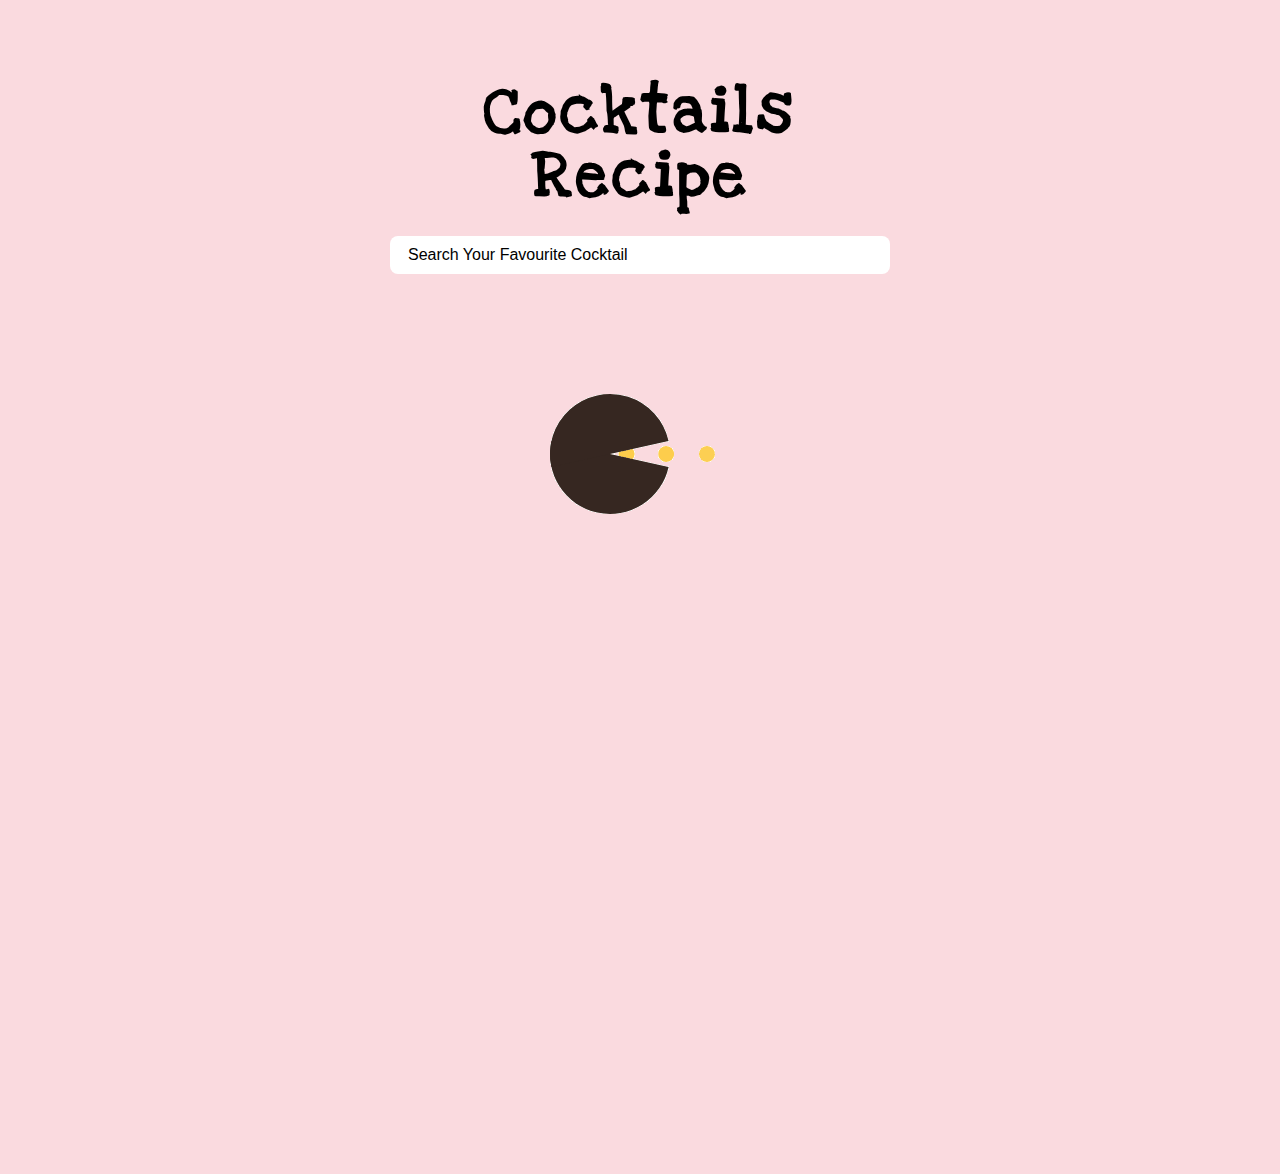
<file: index.html>
<!DOCTYPE html>
<html lang="en">
  <head>
    <meta charset="UTF-8" />
    <meta name="viewport" content="width=device-width, initial-scale=1.0" />
    <title> Find your Cocktails Recipe</title>
    <!-- font-awesome -->
    <link
      rel="stylesheet"
      href="https://cdnjs.cloudflare.com/ajax/libs/font-awesome/5.14.0/css/all.min.css"
    />
    <!-- css -->
    <link rel="stylesheet" href="./styles.css" />

    <link rel="preconnect" href="https://fonts.googleapis.com" />
    <link rel="preconnect" href="https://fonts.gstatic.com" crossorigin />
    <link
      href="https://fonts.googleapis.com/css2?family=Love+Ya+Like+A+Sister&display=swap"
      rel="stylesheet"
    />
  </head>

  <body>
    <form class="search-form">
      <h1>Cocktails Recipe</h1>
      <input
        type="text"
        placeholder="search your favourite cocktail"
        name="drink"
      />
    </form>

    <section class="section cocktails">
      <article class="loading">
        <img src="./loading.gif" alt="loading" />
      </article>
      <h2 class="title"></h2>
      <div class="section-center"></div>
    </section>

    <script type="module" src="./app.js"></script>
  </body>
</html>
</file>
<file: styles.css>
/*
=============== 
Fonts
===============
*/
@import url('https://fonts.googleapis.com/css2?family=Love+Ya+Like+A+Sister&display=swap');
/*
=============== 
Variables
===============
*/

:root {
  --ff-primary: 'Love Ya Like A Sister', cursive;
  --ff-secondary: 'Love Ya Like A Sister', cursive;
  --transition: all 0.3s linear;
  --spacing: 0.25rem;
  --radius: 0.5rem;
  --light-shadow: 0 5px 15px rgba(0, 0, 0, 0.1);
  --dark-shadow: 0 5px 15px rgba(0, 0, 0, 0.2);
  --max-width: 1170px;
  --fixed-width: 620px;
}
/*
=============== 
Global Styles
===============
*/

*,
::after,
::before {
  margin: 0;
  padding: 0;
  box-sizing: border-box;
}
body {
  font-family: var(--ff-secondary);
  background: rgb(250, 218, 223);
  line-height: 1.5;
  font-size: 0.875rem;
}
ul {
  list-style-type: none;
}
a {
  text-decoration: none;
}

h1,
h2,
h3,
h4 {
  letter-spacing: var(--spacing);
  text-transform: capitalize;
  line-height: 1.25;
  margin-bottom: 0.75rem;
  font-family: var(--ff-primary);
}
h1 {
  font-size: 3rem;
}
h2 {
  font-size: 2rem;
}
h3 {
  font-size: 1.25rem;
}
h4 {
  font-size: 0.875rem;
}
p {
  margin-bottom: 1.25rem;
  color: var(--clr-grey-5);
}
@media screen and (min-width: 800px) {
  h1 {
    font-size: 4rem;
  }
  h2 {
    font-size: 2.5rem;
  }
  h3 {
    font-size: 1.75rem;
  }
  h4 {
    font-size: 1rem;
  }
  body {
    font-size: 1rem;
  }
  h1,
  h2,
  h3,
  h4 {
    line-height: 1;
  }
}
/*  global classes */

.btn {
  text-transform: uppercase;
  background: rgb(252, 121, 142);
  color: white;
  padding: 0.375rem 0.75rem;
  letter-spacing: var(--spacing);
  display: block;
  transition: var(--transition);
  font-size: 0.875rem;
  border: 2px solid white;
  cursor: pointer;
  box-shadow: 0 1px 3px rgba(0, 0, 0, 0.2);
  border-radius: var(--radius);
}
.btn:hover {
  color: var(--clr-primary-5);
  background: var(--clr-primary-1);
  border-color: var(--clr-primary-1);
}
/* section */
.section {
  padding: 5rem 0;
}

.section-center {
  width: 85vw;
  margin: 0 auto;
  max-width: 1170px;
}
@media screen and (min-width: 576px) {
  .section-center {
    display: grid;
    grid-template-columns: repeat(auto-fill, minmax(300px, 1fr));
    column-gap: 4rem;
  }
}
@media screen and (min-width: 992px) {
  .section-center {
    width: 95vw;
  }
}
/* loading */
.loading {
  min-height: 100vh;
  display: grid;
  justify-content: center;
  position: absolute;
  top: 0;
  left: 0;
  width: 100%;
  height: 100%;
  background: rgb(250, 218, 223);
  padding-top: 5rem;
  z-index: 999;
}

.hide-loading {
  display: none;
}

/* search form */
.search-form {
  text-align: center;
  padding-top: 5rem;
  width: 85vw;
  max-width: 500px;
  margin: 0 auto;
}

input {
  width: 100%;
  font-size: 1rem;
  border-color: transparent;
  margin-top: 1rem;
  padding: 0.5rem 1rem;
}
input {
  border-radius: var(--radius);
}
input::placeholder {
  text-transform: capitalize;
  color: var(--clr-grey-3);
}

/* cocktails */
.cocktails {
  position: relative;
}
.title {
  font-size: 2rem;
  text-align: center;
}

.cocktail {
  background: var(--clr-white);
  border-radius: var(--radius);
  box-shadow: var(--light-shadow);
  transition: var(--transition);
  margin-bottom: 3rem;
  position: relative;
}
.cocktail:hover {
  box-shadow: var(--dark-shadow);
  transform: scale(1.005);
}
.cocktail img {
  width: 100%;
  display: block;
  border-radius: var(--radius);
  border: 10px solid var(--clr-white);
  transition: var(--transition);
  height: 268px;
  object-fit: cover;
  box-shadow: var(--dark-shadow);
}
.cocktail:hover img {
  filter: blur(2px) grayscale(50%);
}
.cocktail h3 {
  position: absolute;
  bottom: -1.5rem;
  right: -1.5rem;
  background: rgb(252, 121, 142);
  color: white;
  padding: 1rem 1.5rem;
  text-align: center;
  margin-bottom: 0;
  text-transform: uppercase;
  font-size: 1.2rem;
  border-radius: var(--radius);
  box-shadow: var(--dark-shadow);
  border: 2px solid white;
}

/* single cocktail */
.single-drink {
  width: 85vw;
  max-width: var(--max-width);
  margin: 0 auto;
  margin-top: 4rem;
}
.drink-img {
  width: 100%;
  height: 400px;
  object-fit: cover;
  display: block;
  border: 10px solid var(--clr-white);
  border-radius: var(--radius);
}
@media screen and (min-width: 992px) {
  .single-drink {
    display: grid;
    grid-template-columns: 1fr 1fr;
    column-gap: 3rem;
  }
}
.drink-info {
  padding-top: 2rem;
}

.drink-ingredients .far {
  margin-right: 1rem;
}

.single-drink .btn {
  display: inline-block;
  margin-top: 2rem;
}
</file>
